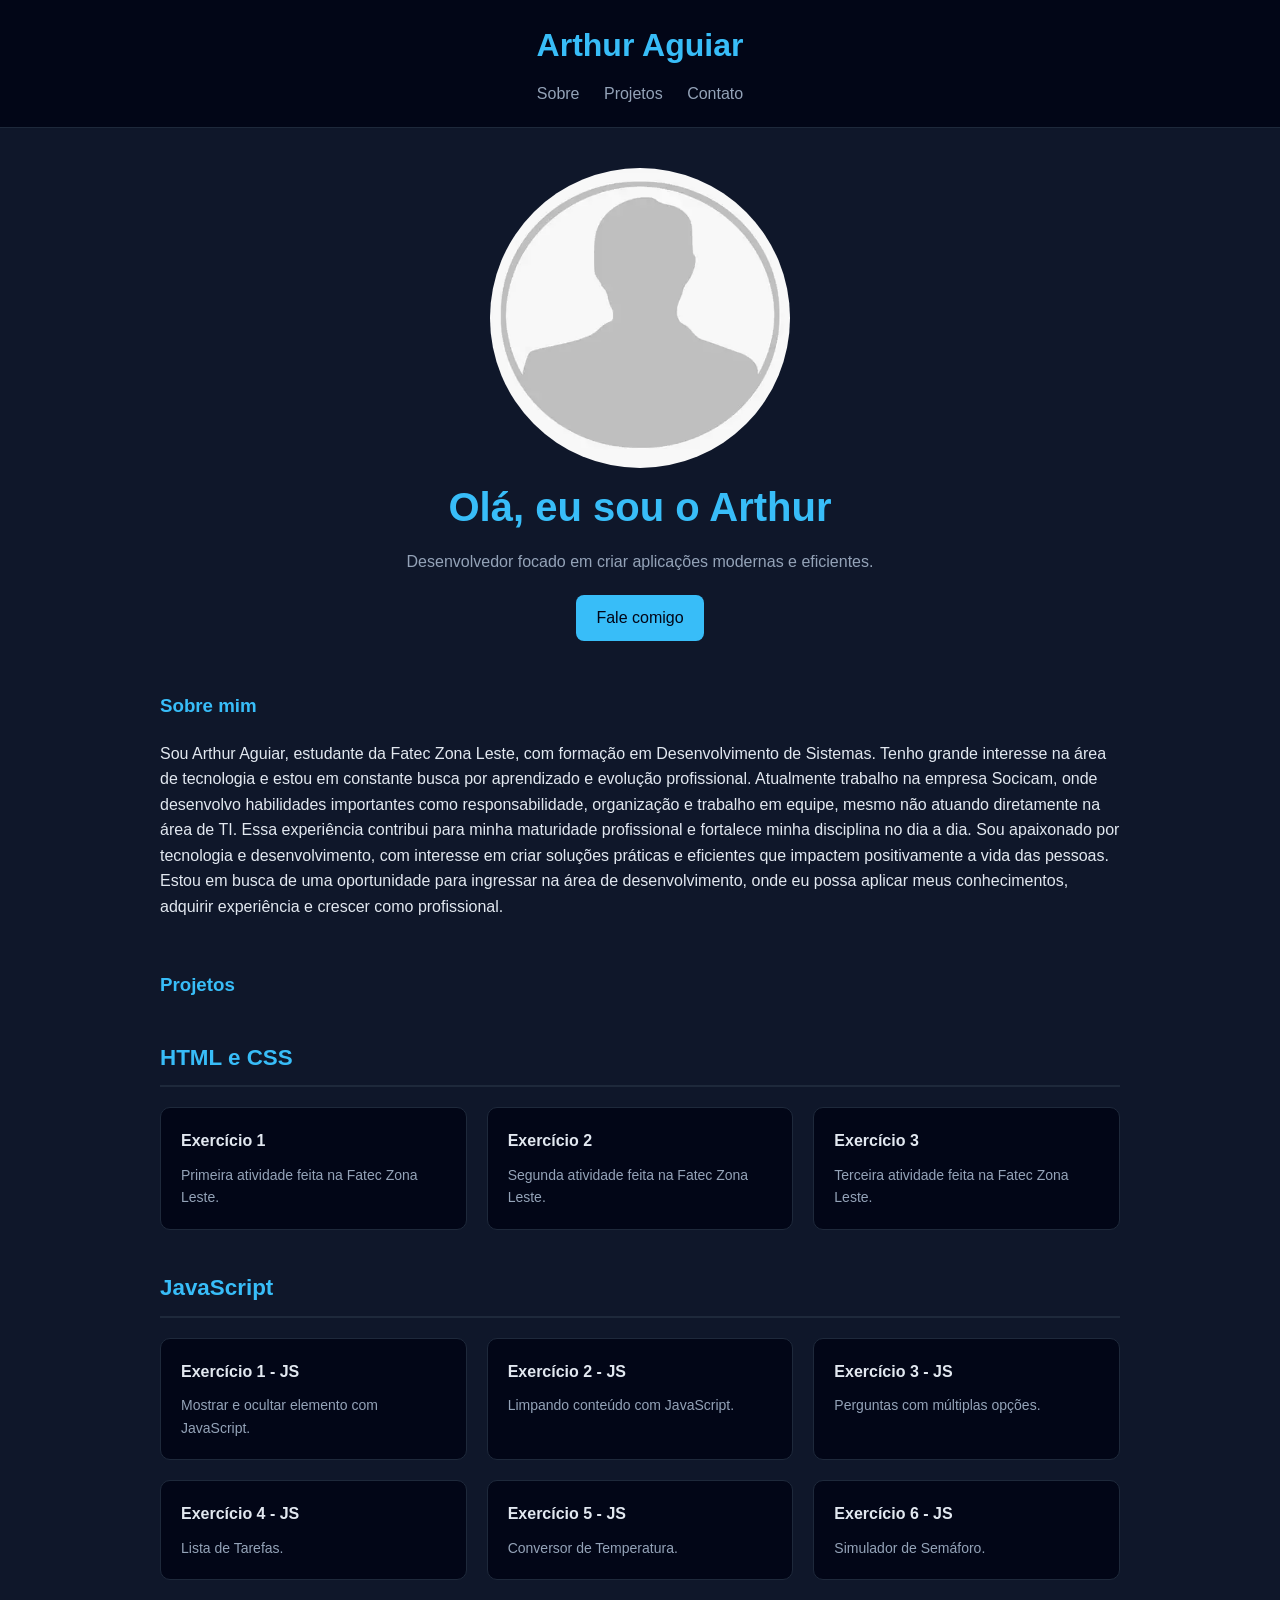
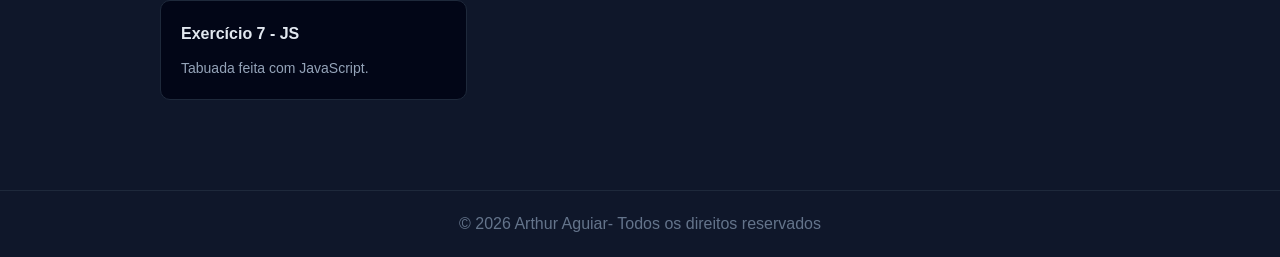
<file: index.html>
<!DOCTYPE html>
<html lang="pt-br">
<head>
  <meta charset="UTF-8">
  <meta name="viewport" content="width=device-width, initial-scale=1.0">
  <title>Arthur | Desenvolvedor</title>
  <link rel="stylesheet" href="style.css">
 
</head>
<body>

  <header>
    <h1>Arthur Aguiar</h1>
    <nav>
      <a href="#sobre">Sobre</a>
      <a href="#projetos">Projetos</a>
      <a href="#contato">Contato</a>
    </nav>
  </header>

  <div class="container">

    <section class="hero">
        <img src="imgs/OIP.webp" alt="fotominha">
      <h2>Olá, eu sou o Arthur </h2>
      <p>Desenvolvedor focado em criar aplicações modernas e eficientes.</p>
      <a href="#contato" class="btn">Fale comigo</a>
    </section>

    <section id="sobre" class="section">
      <h3>Sobre mim</h3>
      <p>
       Sou Arthur Aguiar, estudante da Fatec Zona Leste, com formação em Desenvolvimento de Sistemas. Tenho grande interesse na área de tecnologia e estou em constante busca por aprendizado e evolução profissional.

Atualmente trabalho na empresa Socicam, onde desenvolvo habilidades importantes como responsabilidade, organização e trabalho em equipe, mesmo não atuando diretamente na área de TI. Essa experiência contribui para minha maturidade profissional e fortalece minha disciplina no dia a dia.

Sou apaixonado por tecnologia e desenvolvimento, com interesse em criar soluções práticas e eficientes que impactem positivamente a vida das pessoas. Estou em busca de uma oportunidade para ingressar na área de desenvolvimento, onde eu possa aplicar meus conhecimentos, adquirir experiência e crescer como profissional.
      </p>
    </section>

    <section id="projetos" class="section">
      <h3>Projetos</h3>

      <h4 class="categoria">HTML e CSS</h4>

      <div class="projects">
        <div class="card">
          <a href="Ex1/index.html">
            <h4>Exercício 1</h4>
            <p>Primeira atividade feita na Fatec Zona Leste.</p>
          </a>
        </div>

        <div class="card">
          <a href="Ex2/index.html">
            <h4>Exercício 2</h4>
            <p>Segunda atividade feita na Fatec Zona Leste.</p>
          </a>
        </div>

        <div class="card">
          <a href="Ex3/index.html">
            <h4>Exercício 3</h4>
            <p>Terceira atividade feita na Fatec Zona Leste.</p>
          </a>
        </div>
      </div>

      <h4 class="categoria">JavaScript</h4>

      <div class="projects">
        <div class="card">
          <a href="Ex4/index.html">
            <h4>Exercício 1 - JS</h4>
            <p>Mostrar e ocultar elemento com JavaScript.</p>
          </a>
        </div>

        <div class="card">
          <a href="Ex5/index.html">
            <h4>Exercício 2 - JS</h4>
            <p>Limpando conteúdo com JavaScript.</p>
          </a>
        </div>

        <div class="card">
          <a href="Ex6/index.html">
            <h4>Exercício 3 - JS</h4>
            <p>Perguntas com múltiplas opções.</p>
          </a>
        </div>

        <div class="card">
          <a href="Ex7/index.html">
            <h4>Exercício 4 - JS</h4>
            <p>Lista de Tarefas.</p>
          </a>
        </div> 

        <div class="card">
          <a href="Ex8/index.html">
            <h4>Exercício 5 - JS</h4>
            <p>Conversor de Temperatura.</p>
          </a>
        </div> 
        
        <div class="card">
          <a href="Ex9/index.html">
            <h4>Exercício 6 - JS</h4>
            <p>Simulador de Semáforo.</p>
          </a>
        </div>  

        <div class="card">
          <a href="Ex10/index.html">
            <h4>Exercício 7 - JS</h4>
            <p>Tabuada feita com JavaScript.</p>
          </a>
        </div>
      

      </div>
    </section>

  </div>

  <footer>
    <p>© 2026 Arthur Aguiar- Todos os direitos reservados</p>
  </footer>

</body>
</html>
</file>
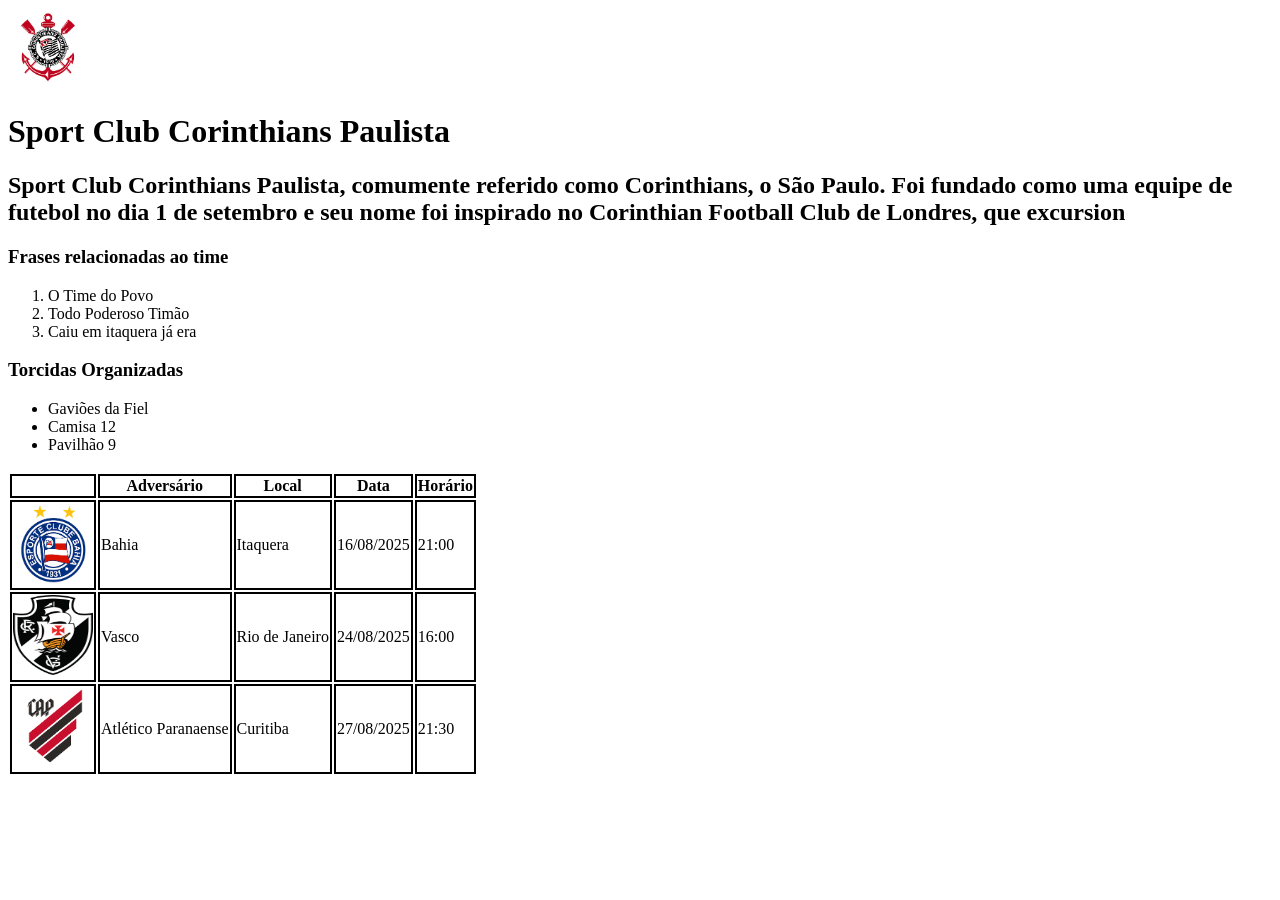
<file: Ex1/index.html>
<!DOCTYPE html>
<html lang="pt-br">
<head>
    <meta charset="UTF-8">
    <meta name="viewport" content="width=device-width, initial-scale=1.0">
    <title>Exercicio 1</title>
    <link rel="stylesheet" href="estilo.css">
</head>
<body>
    <img src="img/corinthians.png" alt="">
    <h1>Sport Club Corinthians Paulista</h1>
    <h2>Sport Club Corinthians Paulista, comumente referido como Corinthians, o São Paulo. Foi fundado como uma equipe de futebol no dia 1 de setembro e seu nome foi inspirado no Corinthian Football Club de Londres, que excursion</h2>
    <h3>Frases relacionadas ao time</h3>
    <ol>
        <li>O Time do Povo</li>
        <li>Todo Poderoso Timão</li>
        <li>Caiu em itaquera já era</li>
    </ol>
    <h3>Torcidas Organizadas</h3>
    <ul>
        <li>Gaviões da Fiel</li>
        <li>Camisa 12</li>
        <li>Pavilhão 9</li>
    </ul>
    <table >
        <tr></tr>
        <tr>
            <th></th>
            <th>Adversário</th>
            <th>Local</th>
            <th>Data</th>
            <th>Horário</th>
        </tr>
        <tr>
            <td><img src="img/bahia.png" alt=""></td>
            <td>Bahia</td>
            <td>Itaquera</td>
            <td>16/08/2025</td>
            <td>21:00</td>
        </tr>
        <tr>
            <td><img src="img/vasco.png" alt=""></td>
            <td>Vasco</td>
            <td>Rio de Janeiro</td>
            <td>24/08/2025</td>
            <td>16:00</td>
        </tr>
        <tr>
            <td><img src="img/atleticopr.png" alt=""></td>
            <td>Atlético Paranaense</td>
            <td>Curitiba</td>
            <td>27/08/2025</td>
            <td>21:30</td>
        </tr>
      
    </table>
</body>
</html>
</file>
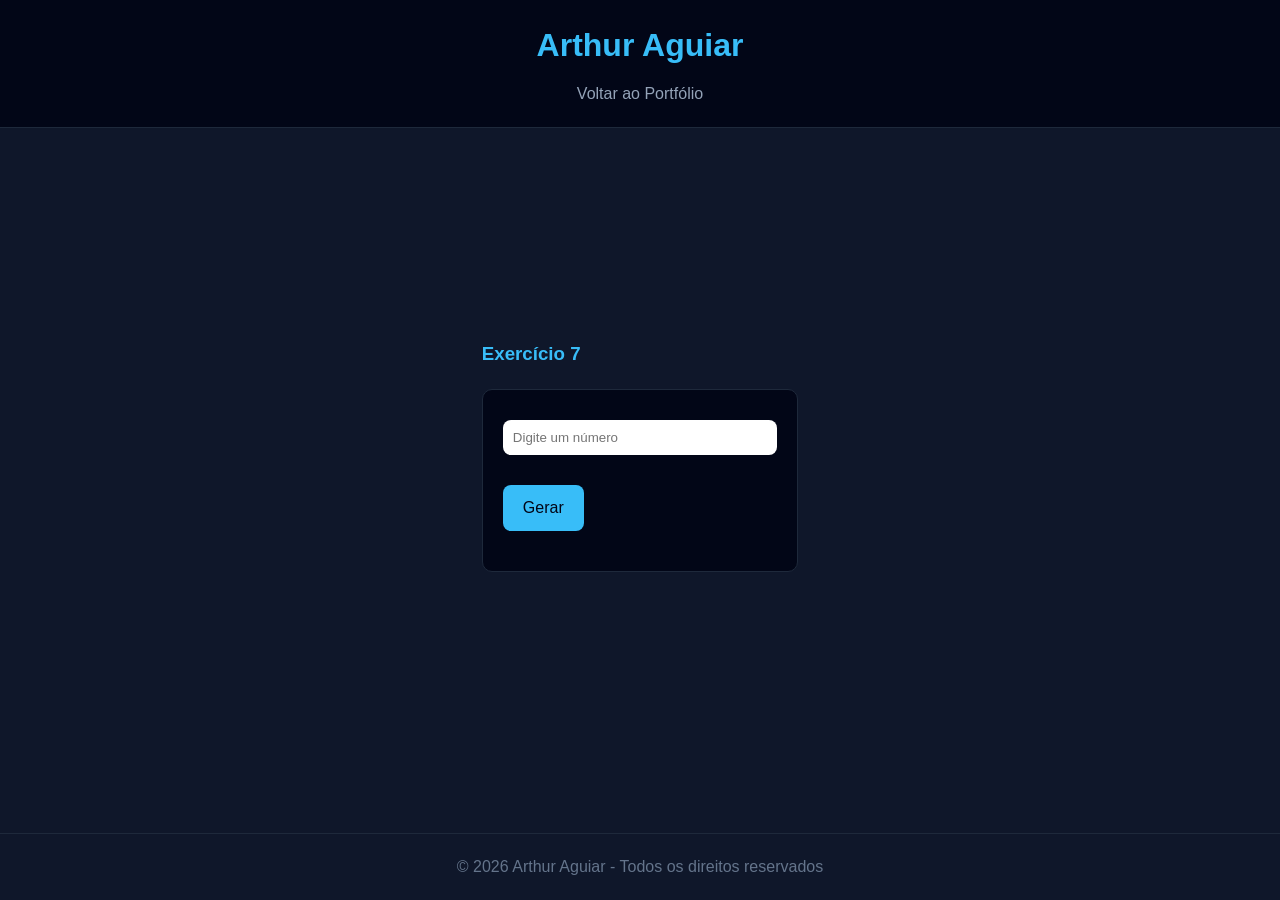
<file: Ex10/index.html>
<!DOCTYPE html>
<html lang="pt-br">
<head>
    <meta charset="UTF-8">
    <title>Exercício 7</title>
    <link rel="stylesheet" href="../style.css">
    <script src="script.js" ></script>
</head>
<body>

<header>
    <h1>Arthur Aguiar</h1>
    <nav>
        <a href="../index.html">Voltar ao Portfólio</a>
    </nav>
</header>

<div class="container">

    <section class="section">
        <h3>Exercício 7</h3>

        <div class="card">
            <input type="number" id="numero" placeholder="Digite um número">

        <a class="btn" onclick="gerarTabuada()"> Gerar
        </a>

        <div id="resultado" style="margin-top:20px;"> </div>
        </div>

    </section>

</div>

<footer>
    <p>© 2026 Arthur Aguiar - Todos os direitos reservados</p>
</footer>

</body>
</html>
</file>
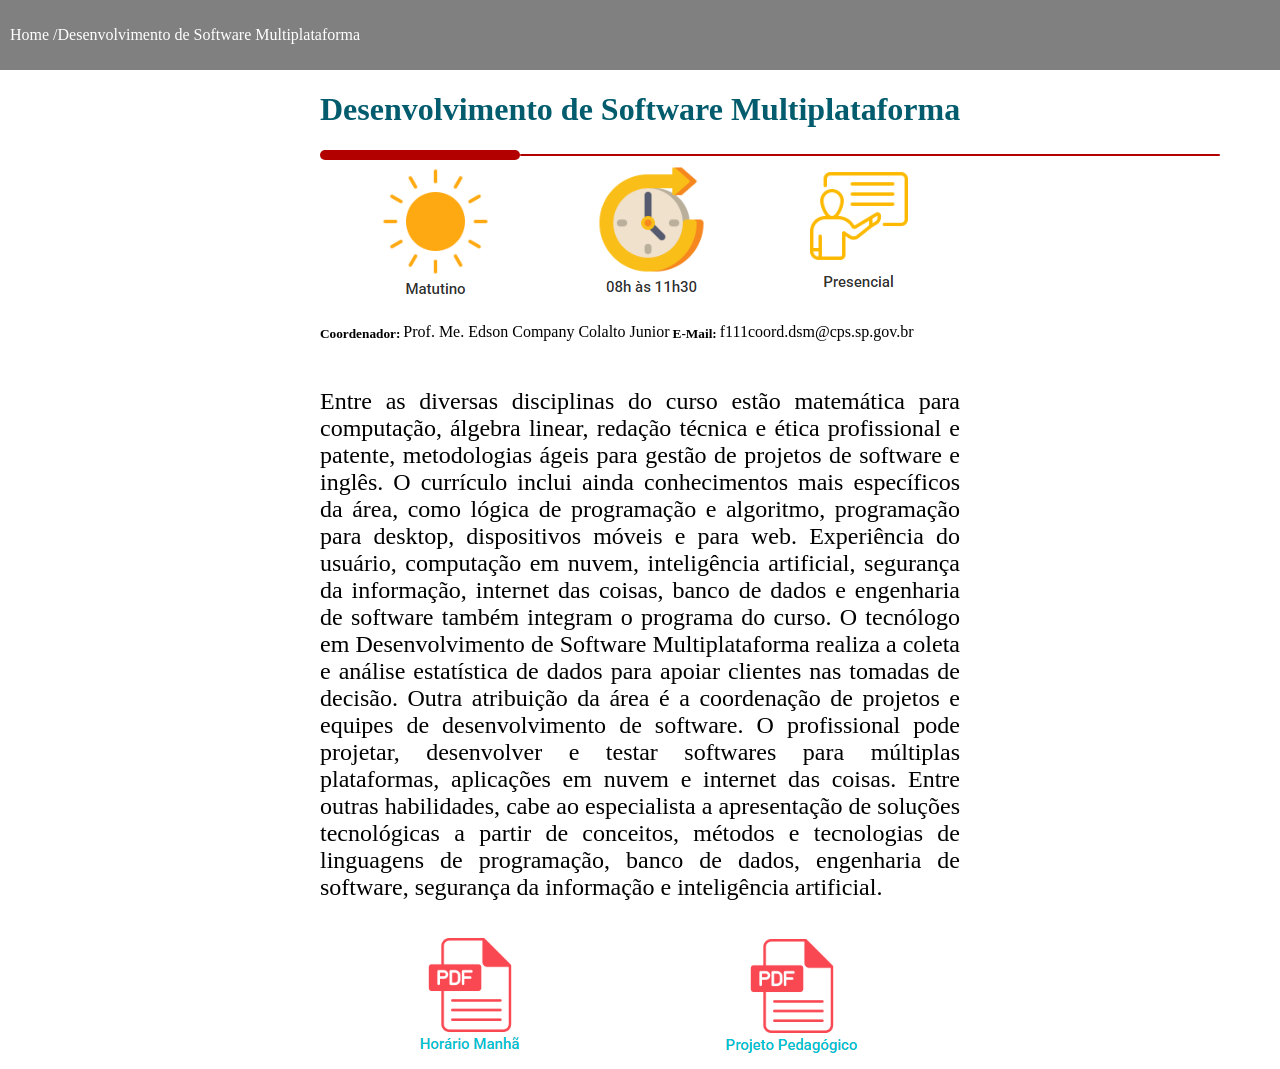
<file: Ex2/index.html>
<!DOCTYPE html>
<html lang="pt-br">
<head>
    <meta charset="UTF-8">
    <meta name="viewport" content="width=device-width, initial-scale=1.0">
    <title>Exercicio2</title>
    <link rel="stylesheet" href="estilo.css">
</head>
<body>
    <div class="nav">
        <p>Home / </p>
        <p>Desenvolvimento de Software Multiplataforma</p>
        
    </div> 
    <div class="title">
        <h1>Desenvolvimento de Software Multiplataforma</h1>
    </div>
    <div class="barra">
        <div id="maior"></div>
        <div></div>
    </div>
    <div class="icons">
        <img src="img/icon1.png" alt="">
        <img src="img/icon2.png" alt="">
        <img src="img/icon3.png" alt="">
    </div>
    <div class="cordText">
        <h5>Coordenador: </h5>
        <p>Prof. Me. Edson Company Colalto Junior </p>
        <h5>E-Mail:</h5>
        <p>f111coord.dsm@cps.sp.gov.br</p>
    </div>
    <div class="textMaior">
        <p>
            Entre as diversas disciplinas do curso estão matemática para computação, álgebra linear, redação técnica e ética profissional e patente, metodologias ágeis para gestão de projetos de software e inglês. O currículo inclui ainda conhecimentos mais específicos da área, como lógica de programação e algoritmo, programação para desktop, dispositivos móveis e para web. Experiência do usuário, computação em nuvem, inteligência artificial, segurança da informação, internet das coisas, banco de dados e engenharia de software também integram o programa do curso. O tecnólogo em Desenvolvimento de Software Multiplataforma realiza a coleta e análise estatística de dados para apoiar clientes nas tomadas de decisão. Outra atribuição da área é a coordenação de projetos e equipes de desenvolvimento de software. O profissional pode projetar, desenvolver e testar softwares para múltiplas plataformas, aplicações em nuvem e internet das coisas. Entre outras habilidades, cabe ao especialista a apresentação de soluções tecnológicas a partir de conceitos, métodos e tecnologias de linguagens de programação, banco de dados, engenharia de software, segurança da informação e inteligência artificial.
        </p>
    </div>
    <div class="icons2">
        <a href="tabela.html"><img src="img/icon4.png" alt=""></a>
        <img src="img/icon5.png" alt="">
    </div>
</body>
</html>
</file>
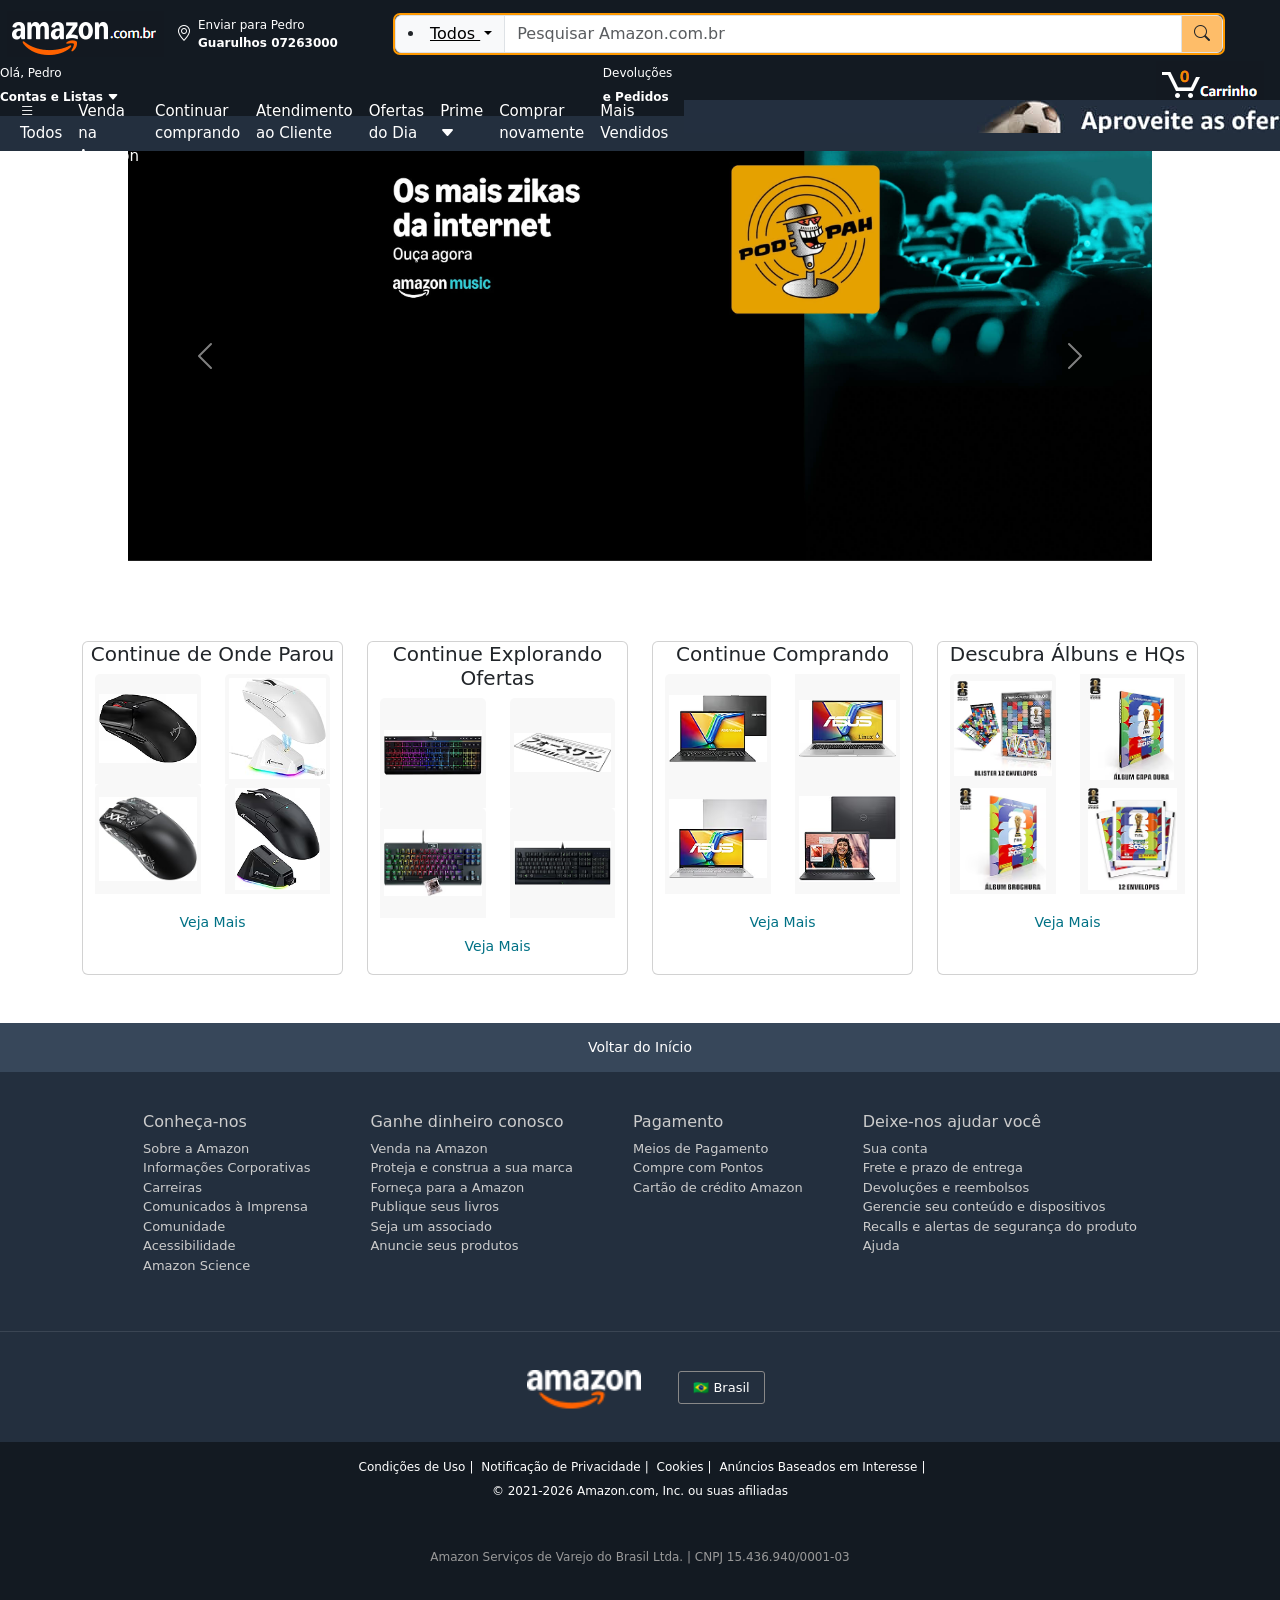
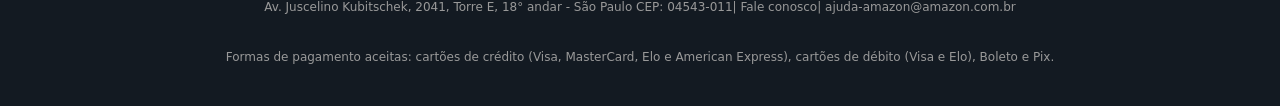
<file: Ex3/index.html>
<!DOCTYPE html>
<html lang="en">
<head>
    <meta charset="UTF-8">
    <meta name="viewport" content="width=device-width, initial-scale=1.0">
    <title>Amazon.com. Spend less. Smile more.</title>
    <link rel="icon" href="images/icon.png">

    <!--IMPORT CSS BOOTSTRAP-->
    <link href="https://cdn.jsdelivr.net/npm/bootstrap@5.3.8/dist/css/bootstrap.min.css" rel="stylesheet" integrity="sha384-sRIl4kxILFvY47J16cr9ZwB07vP4J8+LH7qKQnuqkuIAvNWLzeN8tE5YBujZqJLB" crossorigin="anonymous">

    <!--IMPORT BOOTSTRAP ICONS-->
    <link rel="stylesheet" href="https://cdn.jsdelivr.net/npm/bootstrap-icons@1.13.1/font/bootstrap-icons.min.css">
    
    <link rel="stylesheet" href="style.css">


    <!--IMPORT JS BOOTSTRAP-->
    <script src="https://cdn.jsdelivr.net/npm/bootstrap@5.3.8/dist/js/bootstrap.bundle.min.js" integrity="sha384-FKyoEForCGlyvwx9Hj09JcYn3nv7wiPVlz7YYwJrWVcXK/BmnVDxM+D2scQbITxI" crossorigin="anonymous"></script>
</head>

<body>
    <header>

        <nav class="navbar" id="first-navbar">
            <a class="amazon-logo">
                <img src="images/navbarlogo.png" alt="Amazon Logo">
            </a>
            <div class="shipping-address">
                <span class="geo-icon">
                    <i class="bi bi-geo-alt"></i>
                </span>
                <span class="navbar-text">
                    Enviar para Pedro<br><strong>Guarulhos 07263000</strong>
                </span>
            </div>
            <form class="search-bar">
                <div class="input-group">

                <span class="input-group-text" id="basic-addon1">
                        <li class="nav-item dropdown">
                            <a class="dropdown-toggle" href="#" role="button" data-bs-toggle="dropdown" aria-expanded="false">
                                Todos
                            </a>
                            <ul class="dropdown-menu">
                                <li><a class="dropdown-item" href="#">Todos os departamentos</a></li>
                                <li><a class="dropdown-item" href="#">Apps e Jogos</a></li>
                                <li><a class="dropdown-item" href="#">Automotivo</a></li>
                                <li><a class="dropdown-item" href="#">Beleza</a></li>
                                <li><a class="dropdown-item" href="#">Brinquedos e Jogos</a></li>
                                <li><a class="dropdown-item" href="#">Casa</a></li>
                                <li><a class="dropdown-item" href="#">Computadores e Informática</a></li>
                                <li><a class="dropdown-item" href="#">Cozinha</a></li>
                                
                            </ul>
                        </li>

                </span>

                <input type="text" class="form-control" placeholder="Pesquisar Amazon.com.br" aria-label="Username" aria-describedby="basic-addon1"/>
                <span class="input-group-text" id="basic-addon2"><i class="bi bi-search"></i></span>
                </div>
            </form>

            <div class="accounts">
                <span class="navbar-text">
                    Olá, Pedro<br><strong>Contas e Listas <i class="bi bi-caret-down-fill"></i></strong>
                </span>
            </div>

            <div class="orders">
                <span class="navbar-text">
                    Devoluções<br><strong>e Pedidos</strong>
                </span>
            </div>

            <a class="shopping-cart">
                <img src="images/shoppingcart.png" alt="Carrinho de Compras">
            </a>
        </nav>

        <nav class="navbar navbar-expand-lg" id="second-navbar">
            <div class="container-fluid">
                <div class="collapse navbar-collapse" id="navbarNav">
                <ul class="navbar-nav">
                    <li class="nav-item">
                    <a class="nav-link active" aria-current="page" href="#"><i class="bi bi-list"></i> Todos</a>
                    </li>

                    <li class="nav-item">
                    <a class="nav-link" href="#">Venda na Amazon</a>
                    </li>

                    <li class="nav-item">
                    <a class="nav-link" href="#">Continuar comprando</a>
                    </li>

                    <li class="nav-item">
                    <a class="nav-link disabled" aria-disabled="true">Atendimento ao Cliente</a>
                    </li>
                    
                    <li class="nav-item">
                    <a class="nav-link disabled" aria-disabled="true">Ofertas do Dia</a>
                    </li>

                    <li class="nav-item">
                    <a class="nav-link disabled" aria-disabled="true">Prime <i class="bi bi-caret-down-fill"></i></a>
                    </li>

                    <li class="nav-item">
                    <a class="nav-link disabled" aria-disabled="true">Comprar novamente</a>
                    </li>

                    <li class="nav-item">
                    <a class="nav-link disabled" aria-disabled="true">Mais Vendidos</a>
                    </li>

                    <li class="nav-item">
                    <a class="nav-link disabled" aria-disabled="true">
                        <img src="images/secondnavbar.png">
                    </a>
                    </li>
                </ul>
                </div>
            </div>
        </nav>
    </header>

    <section class="carousel">
        <div id="carouselExample" class="carousel slide">
            <div class="carousel-inner">
                <div class="carousel-item active">
                <img src="./carousel-images/carousel-podpah.png" class="d-block w-100" alt="...">
                </div>

                <div class="carousel-item">
                <img src="./carousel-images/carousel-bebe.png" class="d-block w-100" alt="...">
                </div>

                <div class="carousel-item">
                <img src="./carousel-images/carousel-festival.png" class="d-block w-100" alt="...">
                </div>

                <div class="carousel-item">
                <img src="./carousel-images/carousel-inverno.png" class="d-block w-100" alt="...">
                </div>

                <div class="carousel-item">
                <img src="./carousel-images/carousel-mario.png" class="d-block w-100" alt="...">
                </div>

                <div class="carousel-item">
                <img src="./carousel-images/carousel-prime.png" class="d-block w-100" alt="...">
                </div>

                <div class="carousel-item">
                <img src="./carousel-images/carousel-torcida.png" class="d-block w-100" alt="...">
                </div>
            </div>

            <div class="carousel-buttons">
                <button class="carousel-control-prev" type="button" data-bs-target="#carouselExample" data-bs-slide="prev">
                    <span class="carousel-control-prev-icon" aria-hidden="true"></span>
                    <span class="visually-hidden">Previous</span>
                </button>
                <button class="carousel-control-next" type="button" data-bs-target="#carouselExample" data-bs-slide="next">
                    <span class="carousel-control-next-icon" aria-hidden="true"></span>
                    <span class="visually-hidden">Next</span>
                </button>
            </div>
        </div>
    </section>

    <section class="cards">
        <div class="container text-center">

            <div class="row">

                <div class="col">
                    <div class="card">
                        <h5 class="card-title">Continue de Onde Parou</h5>

                        <div class="container text-center">
                            <div class="row">
                                <div class="col">
                                    <img src="./card-images/mouse-1.png" class="card-img-top" alt="...">
                                </div>
                                <div class="col">
                                    <img src="./card-images/mouse-3.png" class="card-img-top" alt="...">
                                </div>
                            </div>
                            <div class="row">
                                <div class="col">
                                    <img src="./card-images/mouse-2.png" class="card-img-top" alt="...">
                                </div>
                                <div class="col">
                                    <img src="./card-images/mouse-4.png" class="card-img-top" alt="...">
                                </div>
                            </div>
                        </div>
                        <div class="card-body">
                            <a href="#">Veja Mais</a>
                        </div>
                    </div>
                </div>


                <div class="col">
                    <div class="card">
                        <h5 class="card-title">Continue Explorando Ofertas</h5>

                        <div class="container text-center">
                            <div class="row">
                                <div class="col">
                                    <img src="./card-images/kb-1.png" class="card-img-top" alt="...">
                                </div>
                                <div class="col">
                                    <img src="./card-images/kb-2.png" class="card-img-top" alt="...">
                                </div>
                            </div>
                            <div class="row">
                                <div class="col">
                                    <img src="./card-images/kb-3.png" class="card-img-top" alt="...">
                                </div>
                                <div class="col">
                                    <img src="./card-images/kb-4.png" class="card-img-top" alt="...">
                                </div>
                            </div>
                        </div>
                        <div class="card-body">
                            <a href="#">Veja Mais</a>
                        </div>
                    </div>
                </div>


                <div class="col">
                    <div class="card">
                        <h5 class="card-title">Continue Comprando</h5>

                        <div class="container text-center">
                            <div class="row">
                                <div class="col">
                                    <img src="./card-images/notebook1.png" class="card-img-top" alt="...">
                                </div>
                                <div class="col">
                                    <img src="./card-images/notebook2.png" alt="...">
                                </div>
                            </div>
                            <div class="row">
                                <div class="col">
                                    <img src="./card-images/notebook3.png" alt="...">
                                </div>
                                <div class="col">
                                    <img src="./card-images/notebook4.png" alt="...">
                                </div>
                            </div>
                        </div>
                        <div class="card-body">
                            <a href="#">Veja Mais</a>
                        </div>
                    </div>
                </div>


                <div class="col">
                    <div class="card">
                        <h5 class="card-title">Descubra Álbuns e HQs</h5>

                        <div class="container text-center">
                            <div class="row">
                                <div class="col">
                                    <img src="./card-images/album-1.png" class="card-img-top" alt="...">
                                </div>
                                <div class="col">
                                    <img src="./card-images/album-2.png" alt="...">
                                </div>
                            </div>
                            <div class="row">
                                <div class="col">
                                    <img src="./card-images/album-3.png" alt="...">
                                </div>
                                <div class="col">
                                    <img src="./card-images/album-4.png" alt="...">
                                </div>
                            </div>
                        </div>
                        <div class="card-body">
                            <a href="#">Veja Mais</a>
                        </div>
                    </div>
                </div>

            </div>
        </div>
    </section>

    <footer>
        <div class="footer-top">
            <a href="#">Voltar do Início</a>
        </div>

        <div class="footer-links">
            <div class="footer-column">
                <h6>Conheça-nos</h6>
                <ul style="list-style: none; padding-left: 0;">
                    <li><a href="#" style="text-decoration: none; color: inherit;">Sobre a Amazon</a></li>
                    <li><a href="#" style="text-decoration: none; color: inherit;">Informações Corporativas</a></li>
                    <li><a href="#" style="text-decoration: none; color: inherit;">Carreiras</a></li>
                    <li><a href="#" style="text-decoration: none; color: inherit;">Comunicados à Imprensa</a></li>
                    <li><a href="#" style="text-decoration: none; color: inherit;">Comunidade</a></li>
                    <li><a href="#" style="text-decoration: none; color: inherit;">Acessibilidade</a></li>
                    <li><a href="#" style="text-decoration: none; color: inherit;">Amazon Science</a></li>
                </ul>
            </div>

            <div class="footer-column">
                <h6>Ganhe dinheiro conosco</h6>
                <ul style="list-style: none; padding-left: 0;">
                    <li><a href="#" style="text-decoration: none; color: inherit;">Venda na Amazon</a></li>
                    <li><a href="#" style="text-decoration: none; color: inherit;">Proteja e construa a sua marca</a></li>
                    <li><a href="#" style="text-decoration: none; color: inherit;">Forneça para a Amazon</a></li>
                    <li><a href="#" style="text-decoration: none; color: inherit;">Publique seus livros</a></li>
                    <li><a href="#" style="text-decoration: none; color: inherit;">Seja um associado</a></li>
                    <li><a href="#" style="text-decoration: none; color: inherit;">Anuncie seus produtos</a></li>
                </ul>
            </div>

            <div class="footer-column">
                <h6>Pagamento</h6>
                <ul style="list-style: none; padding-left: 0;">
                    <li><a href="#" style="text-decoration: none; color: inherit;">Meios de Pagamento</a></li>
                    <li><a href="#" style="text-decoration: none; color: inherit;">Compre com Pontos</a></li>
                    <li><a href="#" style="text-decoration: none; color: inherit;">Cartão de crédito Amazon</a></li>
                </ul>
            </div>

            <div class="footer-column">
                <h6>Deixe-nos ajudar você</h6>
                <ul style="list-style: none; padding-left: 0;">
                    <li><a href="#" style="text-decoration: none; color: inherit;">Sua conta</a></li>
                    <li><a href="#" style="text-decoration: none; color: inherit;">Frete e prazo de entrega</a></li>
                    <li><a href="#" style="text-decoration: none; color: inherit;">Devoluções e reembolsos</a></li>
                    <li><a href="#" style="text-decoration: none; color: inherit;">Gerencie seu conteúdo e dispositivos</a></li>
                    <li><a href="#" style="text-decoration: none; color: inherit;">Recalls e alertas de segurança do produto</a></li>
                    <li><a href="#" style="text-decoration: none; color: inherit;">Ajuda</a></li>
                </ul>
            </div>
        </div>

        <div class="footer-middle">
            <img src="./images/footer-logo.png">
            <button class="footer-country">🇧🇷 Brasil</button>
        </div>

        <div class="footer-legal">
            <div class="footer-legal-links">
                <a href="#">Condições de Uso</a>|
                <a href="#">Notificação de Privacidade</a>|
                <a href="#">Cookies</a>|
                <a href="#">Anúncios Baseados em Interesse</a>|
            </div>
            <p>© 2021-2026 Amazon.com, Inc. ou suas afiliadas</p>

            <div class="footer-info">
                <p class="footer-info-text">Amazon Serviços de Varejo do Brasil Ltda. | CNPJ 15.436.940/0001-03</p>
                <p class="footer-info-text">Av. Juscelino Kubitschek, 2041, Torre E, 18° andar - São Paulo CEP: 04543-011| Fale conosco| ajuda-amazon@amazon.com.br</p>
                <p class="footer-info-text">Formas de pagamento aceitas: cartões de crédito (Visa, MasterCard, Elo e American Express), cartões de débito (Visa e Elo), Boleto e Pix.</p>
            </div>
        </div>
    </footer>
</body>
</html>
</file>
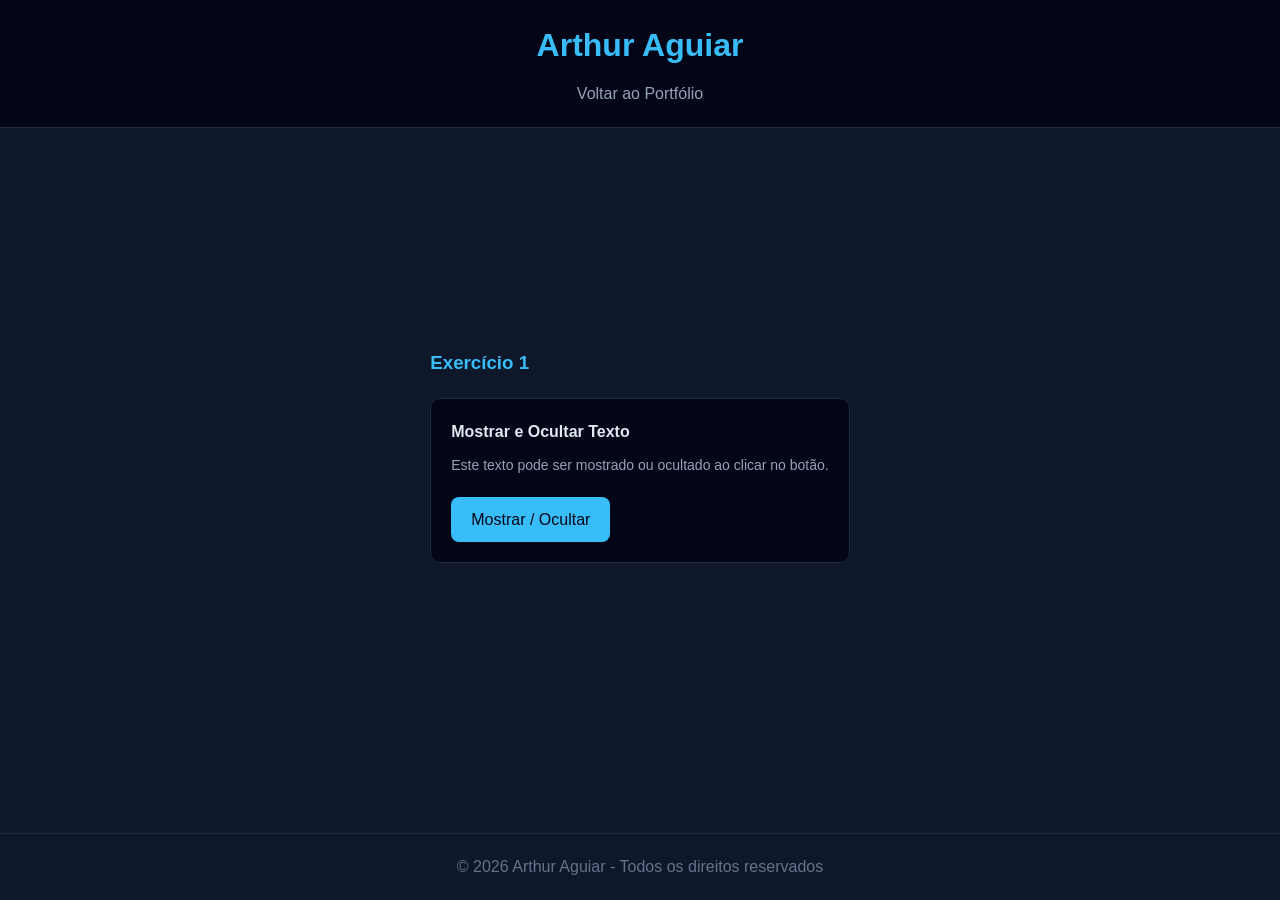
<file: Ex4/index.html>
<!DOCTYPE html>
<html lang="pt-br">
<head>
    <meta charset="UTF-8">
    <meta name="viewport" content="width=device-width, initial-scale=1.0">
    <title>Exercício 1</title>
    <link rel="stylesheet" href="../style.css">
    <script src="script.js" ></script>
</head>
<body>

<header>
    <h1>Arthur Aguiar</h1>

    <nav>
        <a href="../index.html">Voltar ao Portfólio</a>
    </nav>
</header>

<div class="container">

    <section class="section">

        <h3>Exercício 1</h3>

        <div class="card">

            <h4>Mostrar e Ocultar Texto</h4>

            <p id="texto">
                Este texto pode ser mostrado ou ocultado ao clicar no botão.
            </p>

            <a href="#" class="btn" onclick="toggleTexto(); return false;">
                Mostrar / Ocultar
            </a>

        </div>

    </section>

</div>

<footer>
    <p>© 2026 Arthur Aguiar - Todos os direitos reservados</p>
</footer>

</body>
</html>
</file>
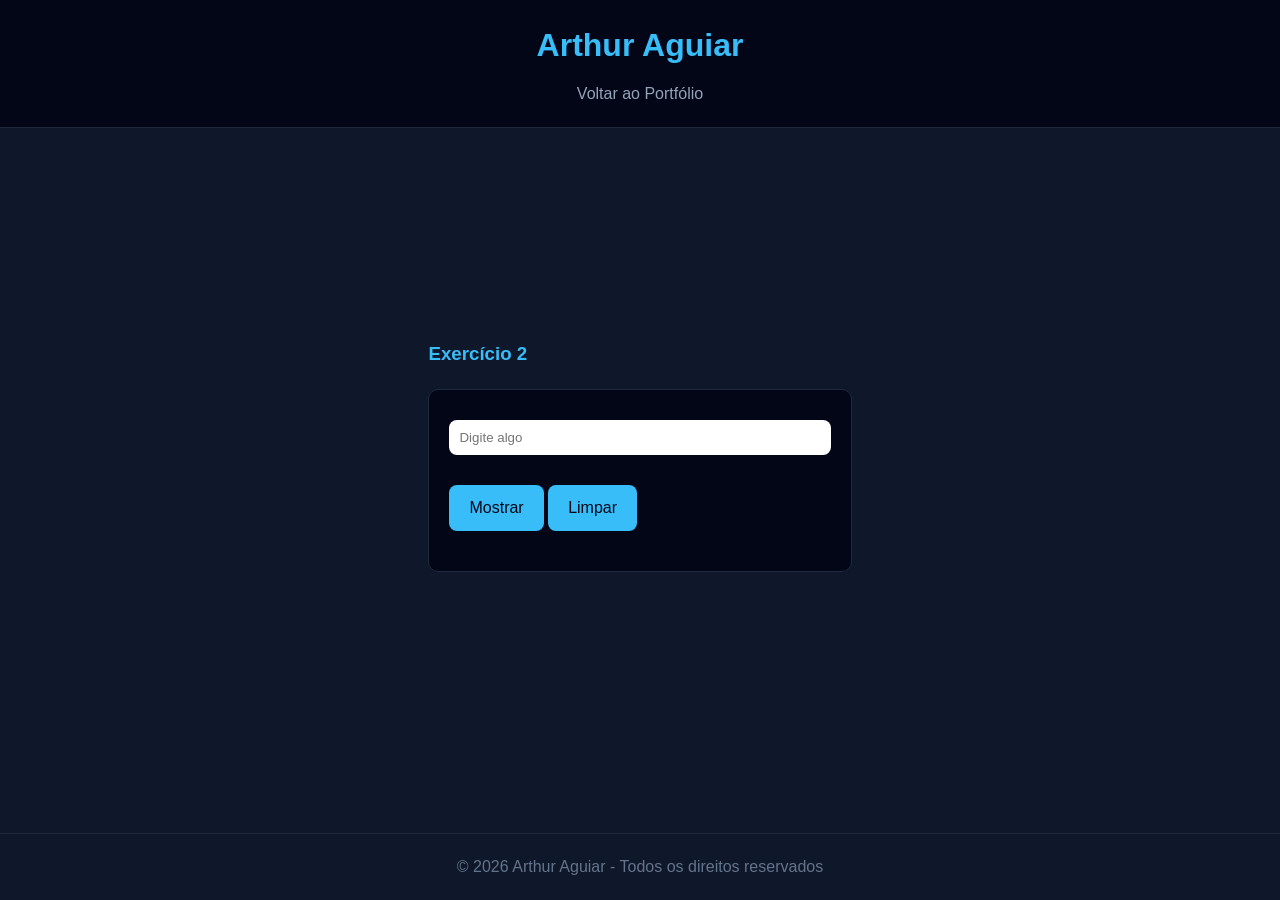
<file: Ex5/index.html>
<!DOCTYPE html>
<html lang="pt-br">
<head>
    <meta charset="UTF-8">
    <title>Exercício 2</title>
    <link rel="stylesheet" href="../style.css">
    <script src="script.js"></script>
</head>
<body>

<header>
    <h1>Arthur Aguiar</h1>
    <nav>
        <a href="../index.html">Voltar ao Portfólio</a>
    </nav>
</header>

<div class="container">

    <section class="section">
        <h3>Exercício 2</h3>

        <div class="card">
            <input type="text" id="texto" placeholder="Digite algo">

            <a class="btn" onclick="mostrar()">Mostrar</a>
            <a class="btn" onclick="limpar()">Limpar</a>

            <div id="resultado" style="margin-top:20px;"></div>


        </div>

    </section>

</div>

<footer>
    <p>© 2026 Arthur Aguiar - Todos os direitos reservados</p>
</footer>

</body>
</html>
</file>
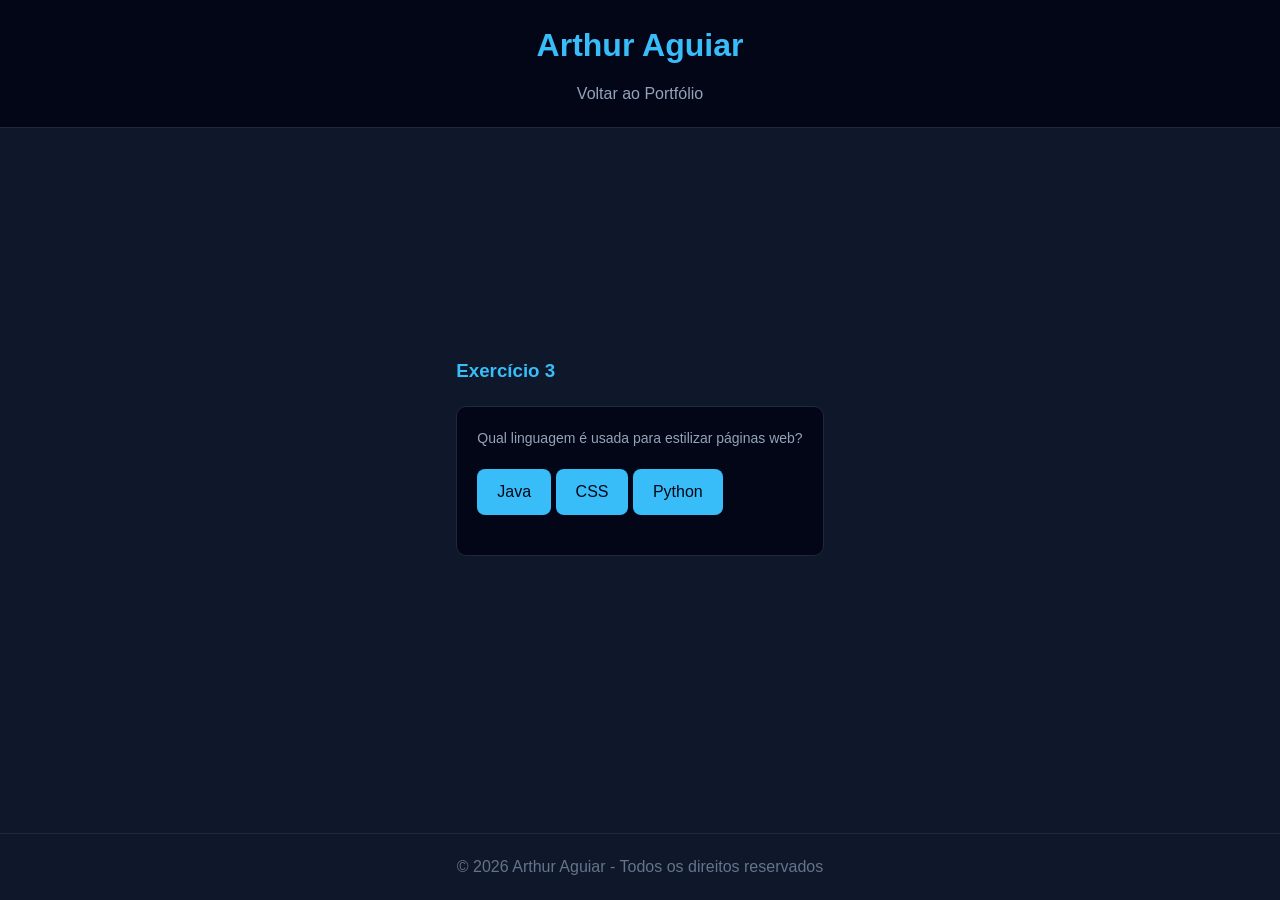
<file: Ex6/index.html>
<!DOCTYPE html>
<html lang="pt-br">
<head>
    <meta charset="UTF-8">
    <title>Exercício 3</title>
    <link rel="stylesheet" href="../style.css">
    <script src="script.js"></script>
</head>
<body>

<header>
    <h1>Arthur Aguiar</h1>
    <nav>
        <a href="../index.html">Voltar ao Portfólio</a>
    </nav>
</header>

<div class="container">

    <section class="section">
        <h3>Exercício 3</h3>

        <div class="card">
           <p>Qual linguagem é usada para estilizar páginas web?</p>

            <a class="btn" onclick="resposta(false)">Java</a>

            <a class="btn" onclick="resposta(true)">CSS</a>

            <a class="btn" onclick="resposta(false)">Python</a>

            <div id="resultado" style="margin-top:20px;"></div>


        </div>

    </section>

</div>

<footer>
    <p>© 2026 Arthur Aguiar - Todos os direitos reservados</p>
</footer>

</body>
</html>
</file>
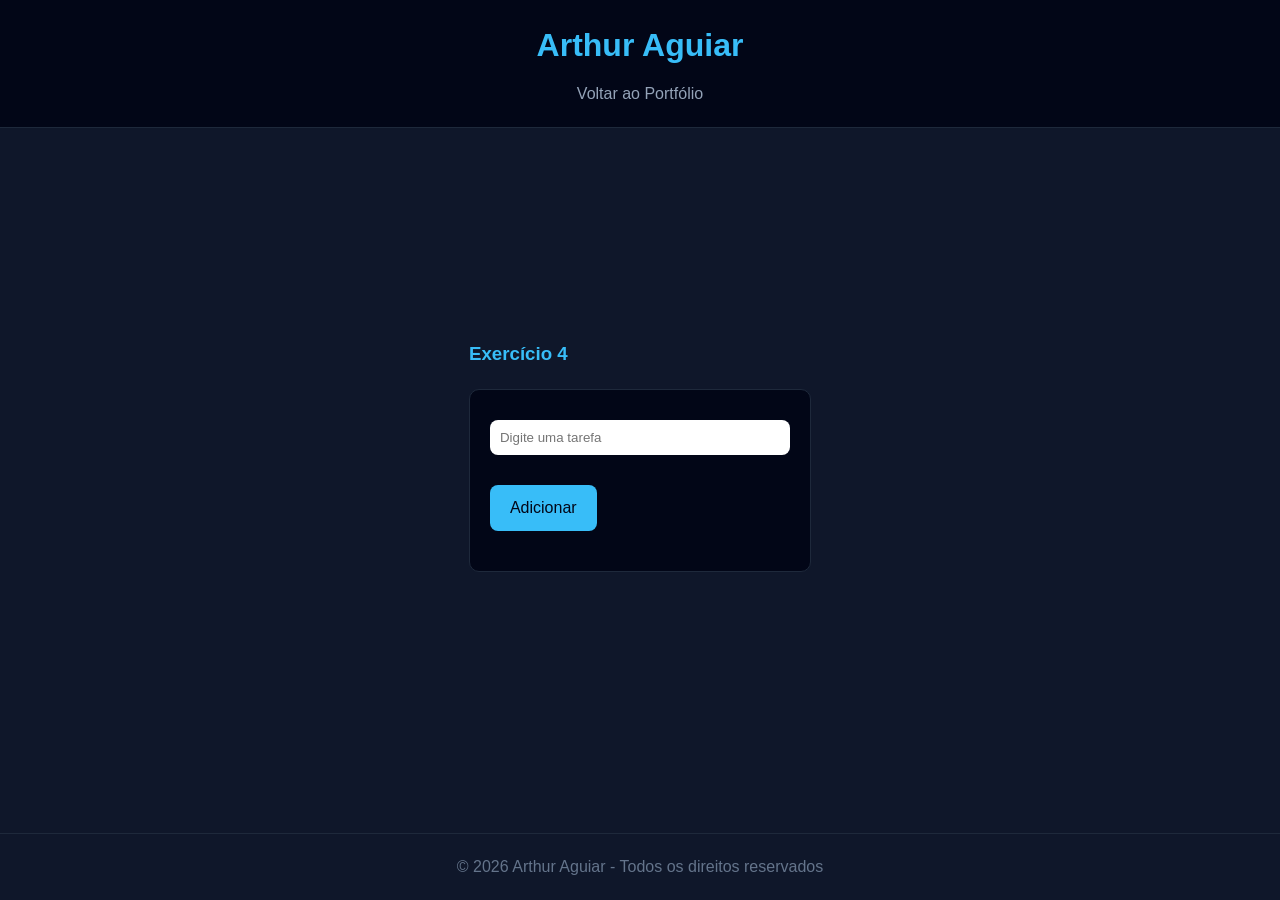
<file: Ex7/index.html>
<!DOCTYPE html>
<html lang="pt-br">
<head>
    <meta charset="UTF-8">
    <title>Exercício 4</title>
    <link rel="stylesheet" href="../style.css">
    <script src="script.js" ></script>
</head>
<body>

<header>
    <h1>Arthur Aguiar</h1>
    <nav>
        <a href="../index.html">Voltar ao Portfólio</a>
    </nav>
</header>

<div class="container">

    <section class="section">
        <h3>Exercício 4</h3>

        <div class="card">
            <input type="text" id="tarefa" placeholder="Digite uma tarefa">

            <a class="btn" onclick="adicionar()">Adicionar</a>

            <ul id="lista" style="margin-top:20px;"></ul>


        </div>

    </section>

</div>

<footer>
    <p>© 2026 Arthur Aguiar - Todos os direitos reservados</p>
</footer>

</body>
</html>
</file>
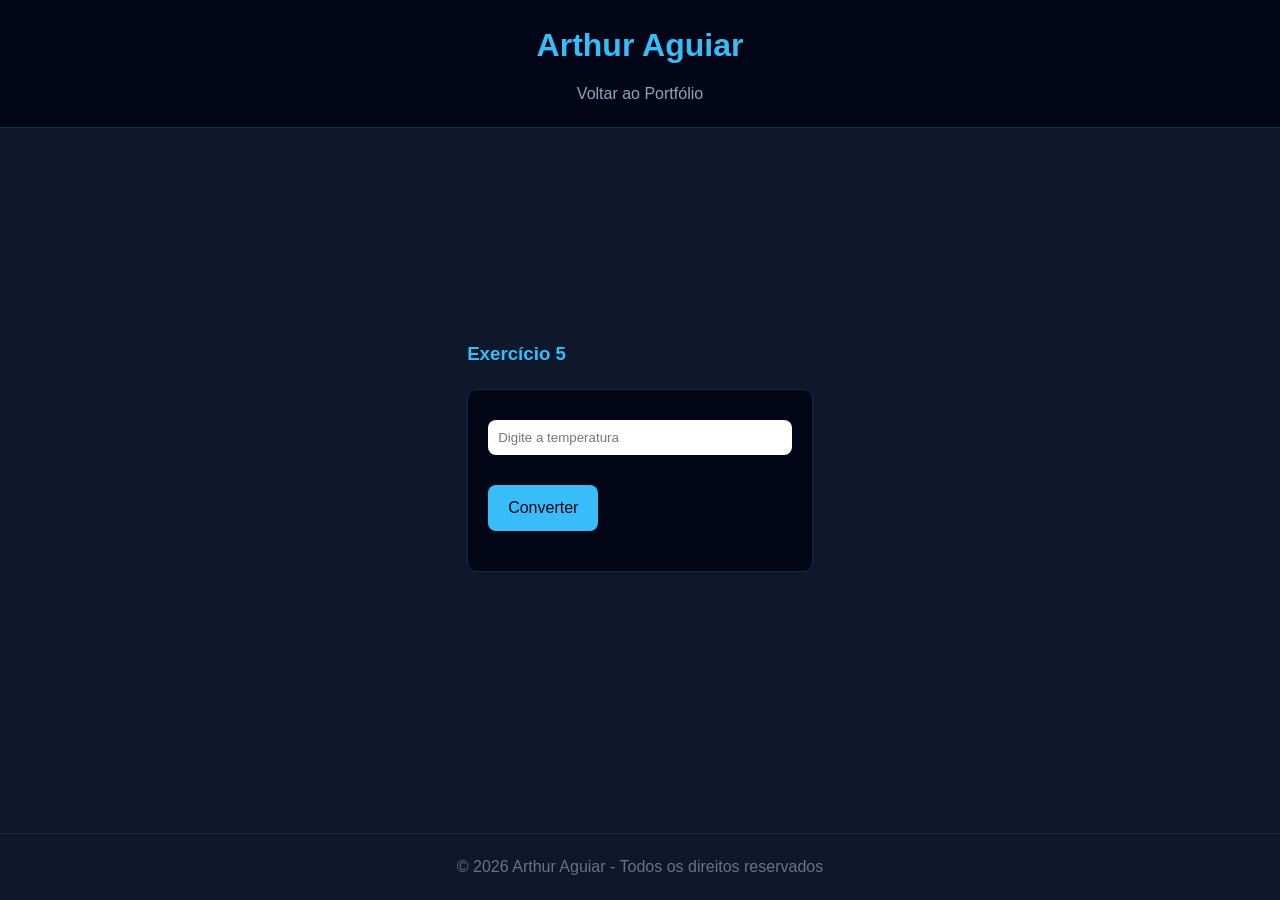
<file: Ex8/index.html>
<!DOCTYPE html>
<html lang="pt-br">
<head>
    <meta charset="UTF-8">
    <title>Exercício 5</title>
    <link rel="stylesheet" href="../style.css">
    <script src="script.js" ></script>
</head>
<body>

<header>
    <h1>Arthur Aguiar</h1>
    <nav>
        <a href="../index.html">Voltar ao Portfólio</a>
    </nav>
</header>

<div class="container">

    <section class="section">
        <h3>Exercício 5</h3>

        <div class="card">
            <input type="number" id="celsius" placeholder="Digite a temperatura">

            <a class="btn" onclick="converter()">Converter</a>

            <div id="resultado" style="margin-top:20px;"></div>


        </div>

    </section>

</div>

<footer>
    <p>© 2026 Arthur Aguiar - Todos os direitos reservados</p>
</footer>

</body>
</html>
</file>
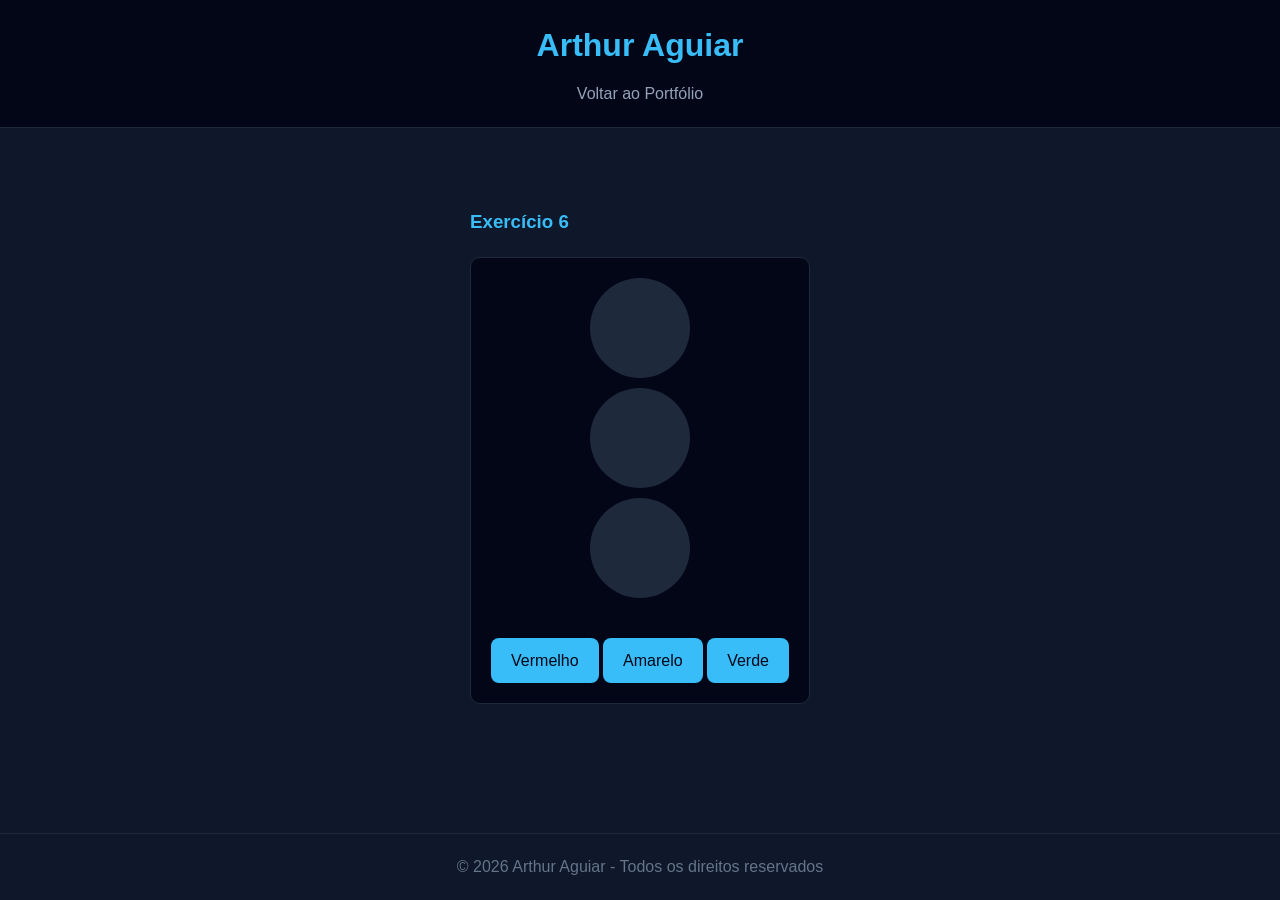
<file: Ex9/index.html>
<!DOCTYPE html>
<html lang="pt-br">
<head>
    <meta charset="UTF-8">
    <title>Exercício 6</title>
    <link rel="stylesheet" href="../style.css">
    <script src="script.js" ></script>
</head>
<body>

<header>
    <h1>Arthur Aguiar</h1>
    <nav>
        <a href="../index.html">Voltar ao Portfólio</a>
    </nav>
</header>

<div class="container">

    <section class="section">
        <h3>Exercício 6</h3>

        <div class="card">
            <div class="semaforo">

            <div id="vermelho" class="luz"></div>

            <div id="amarelo" class="luz"></div>

            <div id="verde" class="luz"></div>

            </div>

            <a class="btn" onclick="acender('red')">
            Vermelho
            </a>

            <a class="btn" onclick="acender('yellow')">
            Amarelo
            </a>

            <a class="btn" onclick="acender('green')">
            Verde
            </a>


        </div>

    </section>

</div>

<footer>
    <p>© 2026 Arthur Aguiar - Todos os direitos reservados</p>
</footer>

</body>
</html>
</file>
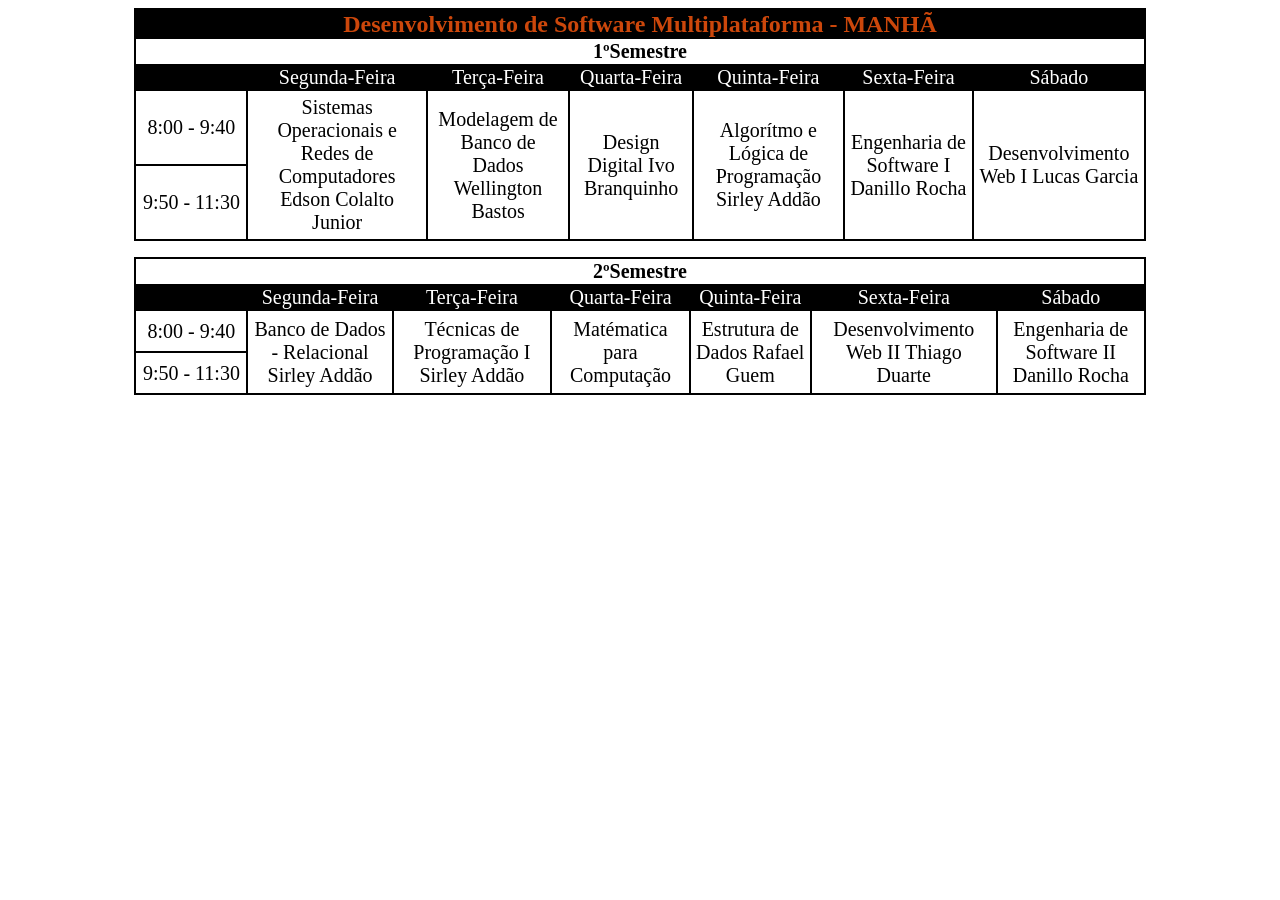
<file: Ex2/tabela.html>
<!DOCTYPE html>
<html lang="pt-br">
<head>
    <meta charset="UTF-8">
    <meta name="viewport" content="width=device-width, initial-scale=1.0">
    <title>Aulas</title>
    <link rel="stylesheet" href="style2.css">
</head>
<body>
    <table>
        <tr>
            <th colspan="7" class="curso">Desenvolvimento de Software Multiplataforma - MANHÃ</th>
        </tr>
        <tr class="semestre">
            <th colspan="7">1ºSemestre</th>
        </tr>
        <tr class="dias">
            <td></td>
            <td>Segunda-Feira</td>
            <td>Terça-Feira</td>
            <td>Quarta-Feira</td>
            <td>Quinta-Feira</td>
            <td>Sexta-Feira</td>
            <td>Sábado</td>
        </tr>
        <tr>
            <td class="horario">8:00 - 9:40</td>
            <td rowspan="2">Sistemas Operacionais e Redes de Computadores 
                Edson Colalto Junior
            </td>
            <td rowspan="2">Modelagem de Banco de Dados Wellington Bastos</td>
            <td rowspan="2">Design Digital Ivo Branquinho</td>
            <td rowspan="2">Algorítmo e Lógica de Programação Sirley Addão</td>
            <td rowspan="2">Engenharia de Software I Danillo Rocha</td>
            <td rowspan="2">Desenvolvimento Web I Lucas Garcia</td>
        </tr>
        <tr>
            <td  class="horario">9:50 - 11:30</td>
        </tr>
        
    </table>

    <div>
        <p></p>
    </div>

        <table>
    
        <tr class="semestre">
            <th colspan="7">2ºSemestre</th>
        </tr>
        <tr class="dias">
            <td></td>
            <td>Segunda-Feira</td>
            <td>Terça-Feira</td>
            <td>Quarta-Feira</td>
            <td>Quinta-Feira</td>
            <td>Sexta-Feira</td>
            <td>Sábado</td>
        </tr>
        <tr>
            <td  class="horario" >8:00 - 9:40</td>
            <td rowspan="2">Banco de Dados - Relacional Sirley Addão</td>
            <td rowspan="2">Técnicas de Programação I Sirley Addão</td>
            <td rowspan="2">Matématica para Computação</td>
            <td rowspan="2">Estrutura de Dados Rafael Guem</td>
            <td rowspan="2">Desenvolvimento Web II Thiago Duarte</td>
            <td rowspan="2">Engenharia de Software II Danillo Rocha</td>
        </tr>
        <tr>
            <td  class="horario">9:50 - 11:30</td>
        </tr>
        
    </table>
</body>
</html>
</file>
<file: style.css>
* {
      margin: 0;
      padding: 0;
      box-sizing: border-box;
      font-family: Arial, sans-serif;
    }

    body {
      background-color: #0f172a;
      color: #e2e8f0;
      line-height: 1.6;

      min-height: 100vh;
      display: flex;
      flex-direction: column;
    }
    a{
        text-decoration: none;
        color: #94a3b8;
    }

    header {
      background: #020617;
      padding: 20px;
      text-align: center;
      border-bottom: 1px solid #1e293b;
    }

    header h1 {
      color: #38bdf8;
    }

    nav {
      margin-top: 10px;
    }

    nav a {
      color: #94a3b8;
      margin: 0 10px;
      text-decoration: none;
      transition: 0.3s;
    }

    nav a:hover {
      color: #38bdf8;
    }

    .container {
      max-width: 1000px;
      margin: auto;
      padding: 40px 20px;
    }

    .hero {
      text-align: center;
      margin-bottom: 50px;
    }

    .hero h2 {
      font-size: 2.5rem;
      color: #38bdf8;
    }

    .hero p {
      margin-top: 10px;
      color: #94a3b8;
    }
    .hero img{
        width: 300px;
        height: 300px;
        border-radius: 60%;
    }
   
    .btn {
      display: inline-block;
      margin-top: 20px;
      padding: 10px 20px;
      background: #38bdf8;
      color: #020617;
      border-radius: 8px;
      text-decoration: none;
      transition: 0.3s;
    }

    .btn:hover {
      background: #0ea5e9;
    }

    .section {
      margin-bottom: 50px;
    }

    .section h3 {
      margin-bottom: 20px;
      color: #38bdf8;
    }

    .projects {
      display: grid;
      grid-template-columns: repeat(auto-fit, minmax(250px, 1fr));
      gap: 20px;
    }

    .card {
      background: #020617;
      padding: 20px;
      border-radius: 10px;
      border: 1px solid #1e293b;
      transition: 0.3s;
    }

    .card:hover {
      transform: translateY(-5px);
      border-color: #38bdf8;
    }

    .card h4 {
      margin-bottom: 10px;
      color: #e2e8f0;
    }

    .card p {
      font-size: 14px;
      color: #94a3b8;
    }

    footer {
      text-align: center;
      padding: 20px;
      border-top: 1px solid #1e293b;
      color: #64748b;
    }


    input{
        width: 100%;
        padding: 10px;
        margin: 10px 0;
        border-radius: 8px;
        border: none;
    }

    button{
        padding: 10px 20px;
        background: #38bdf8;
        color: #020617;
        border: none;
        border-radius: 8px;
        cursor: pointer;
    }

    button:hover{
        background: #0ea5e9;
    }

    .resultado{
        margin-top: 15px;
        background: #1e293b;
        padding: 15px;
        border-radius: 8px;
    }
    .categoria{
        color: #38bdf8;
        margin: 40px 0 20px;
        padding-bottom: 10px;
        border-bottom: 2px solid #1e293b;
        font-size: 1.4rem;
    }
    .semaforo{
    display:flex;
    flex-direction:column;
    align-items:center;
    gap:10px;
    margin-bottom:20px;
    }

    .luz{
        width:100px;
        height:100px;
        border-radius:50%;
        background:#1e293b;
    }
</file>
<file: Ex1/estilo.css>
th, td{
    border: 2px solid black;
    
}
img{
    width: 80px;
    height: 80px;
}
</file>
<file: Ex2/estilo.css>
body{
    margin: 0;
    min-height: 100vh;
    box-sizing: border-box;
}

.nav{
    display: flex;
    color: white;
    background-color: gray;
    width: 100%;
    padding: 10px;
}
.title{
    display: flex;
    width: 100%;
    flex-direction: row;
    margin-left: 25%;
 
}
.title>h1{
     
    color: #025C6D;
  

}
.barra{
    display: flex;
    width: 100%;
    flex-direction: row;
    align-items: center;
   margin-left: 25%;
}
#maior{
    background-color: #B20000;
    width: 200px;
    height: 10px;
    border-radius: 10px;
}
.barra>div{
    background-color: #B20000;
    width: 700px;
    height: 2px;
    border-radius: 10px;
}
.icons{
    display: flex;
    width: 50%;
    flex-direction: row;
    justify-content: space-around;
    align-items: center;
    margin-left: 25%;
}

.cordText{
    display: flex;
    width: 100%;
    flex-direction: row;
    
    margin-left: 25%;
}
.cordText>p{
    padding:3px;
    
}
.textMaior{
    display: flex;
    width: 50%;
    margin-left: 25%;
    text-align: justify;
}
.textMaior>p{
    font-size: 24px;
}
.icons2{
    display: flex;
    width: 50%;
    flex-direction: row;
    justify-content: space-around;
    align-items: center;
    margin-left: 25%;
}
</file>
<file: Ex3/style.css>
/*SEARCH BAR SIZE AND POSITION*/
.search-bar {
    width: 65%;
    margin: 0 auto;
}

/*SEARCH TAB BORDER*/
.input-group {
    border: 2px solid #FF9900;
    border-radius: 7px;
}

/*SEARCH BUTTON COLOR*/
#basic-addon2 {
    background-color: #FEBD69;
}

/*FIRST NAVBAR COLOR*/
#first-navbar {
  background-color: #131A22;
  z-index: 1;
}

#second-navbar {
  background-color: #232F3E;
  z-index: 1;
}

.geo-icon {
    padding-left: 7px;
    color: white;
}

.shipping-address {
  display: flex;
  align-items: center;
  gap: 6px;
  color: white;
  padding-left: 5px;
}

.navbar-text {
    color: white;
    font-size: 12px;
}

.amazon-logo {
    padding-left: 7px;
}

.shopping-cart {
    padding-right: 1rem;
}

.accounts {
    padding-right: 1rem;
}

.orders {
    padding-right: 1rem;
}

.navbar .nav-link,
.navbar .navbar-brand,
.navbar .nav-link.active {
    color: white;
}

.nav-link {
    font-size: 15px;
}

#second-navbar {
    max-height: 35px;
}

.dropdown-toggle {
    color: black;
}

.dropdown-menu {
    max-height: 50vh;
}

.carousel {
    max-width: 80vw;
    margin: 0 auto;
}

.carousel-item {
    max-height: 50vh;
}

.card-title {
    text-align: center;
}

.cards {
    padding-top: 5rem;
}

.cards .row {
    align-items: stretch;
}

.cards .col {
    display: flex;
}

.cards .card {
    width: 100% !important;
    display: flex;
    flex-direction: column;
    height: 100%;
}

.card .container {
    flex: 1;
}

.card-img-top,
.card img {
    width: 100%;
    height: 110px;
    object-fit: contain;
    padding: 4px;
    background-color: #f8f8f8;
}

.card .card-body {
    margin-top: auto;
    text-align: center;
}

.card-body a {
    color: #007185;
    text-decoration: none;
    font-size: 14px;
}

.card-body a:hover {
    color: #C7511F;
    text-decoration: underline;
}

footer {
    margin-top: 3rem;
    background-color: #232F3E;
    color: #CCCCCC;
    font-size: 13px;
}

.footer-top {
    background-color: #37475A;
    text-align: center;
    padding: 14px;
}

.footer-top a {
    color: white;
    text-decoration: none;
    font-size: 14px;
}

.footer-top a:hover {
    text-decoration: underline;
}

.footer-links {
    display: flex;
    justify-content: center;
    gap: 60px;
    padding: 40px 60px;
    flex-wrap: wrap;
}

.footer-col h6 {
    color: white;
    font-weight: 700;
    font-size: 14px;
    margin-bottom: 12px;
}

.footer-col {
    padding: 0;
    margin: 0;
}


.footer-col ul li {
    margin-bottom: 8px;
}

.footer-col ul li a {
    color: white;
    font-size: 13px;
}

.footer-col ul li a:hover {
    text-decoration: underline;
    color: white;
}

.footer a {
    text-decoration: none;
    color: inherit;
}

.footer-middle {
    border-top: 1px solid #3A4553;
    display: flex;
    justify-content: center;
    align-items: center;
    gap: 20px;
    padding: 24px;
    background-color: #232F3E;
}

.footer-logo {
    height: 35px;
    filter: brightness(0) invert(1);
}

.footer-country {
    background-color: transparent;
    border: 1px solid #888;
    color: white;
    padding: 6px 14px;
    border-radius: 3px;
    font-size: 13px;
    cursor: pointer;
}

.footer-country:hover {
    border-color: white;
}

.footer-legal {
    background-color: #131A22;
    text-align: center;
    padding: 16px;
    color: white;
    font-size: 12px;
}

.footer-legal-links {
    margin-bottom: 6px;
}

.footer-legal-links a {
    color: white;
    text-decoration: none;
    margin: 0 4px;
    font-size: 12px;
}

.footer-legal-links a:hover {
    text-decoration: underline;
    color: white;
}

.footer-legal p {
    margin: 0;
    font-size: 12px;
}

.footer-info {
    background-color: #131A22;
    text-align: center;
    padding: 16px 40px 24px;
    color: #999999;
    font-size: 12px;
    
}

.footer-info p {
    margin: auto 0;
    margin-top: 2rem;
}

.footer-info strong {
    color: #CCCCCC;
}
</file>
<file: Ex2/style2.css>
table{
    width: 80%;
    height: 80%;
    margin: 0 auto;
    border: 2px solid black;
    border-collapse: collapse;
}
.semestre>td{
    text-align: center;
 
}
.semestre>th{
    font-size: 20px;
}
.dias>td{
    background-color: black;
    color: white; 
    padding: 0;
   
}
.curso{
    background-color: black;
    color: #CC470B;
    font-size: 24px;
}
td{
     border: 2px solid black;
     padding: 5px;
     text-align: center;
     font-size: 20px;
     
}
.horario{
    width: 100px;
    height: 30px;
}
</file>
